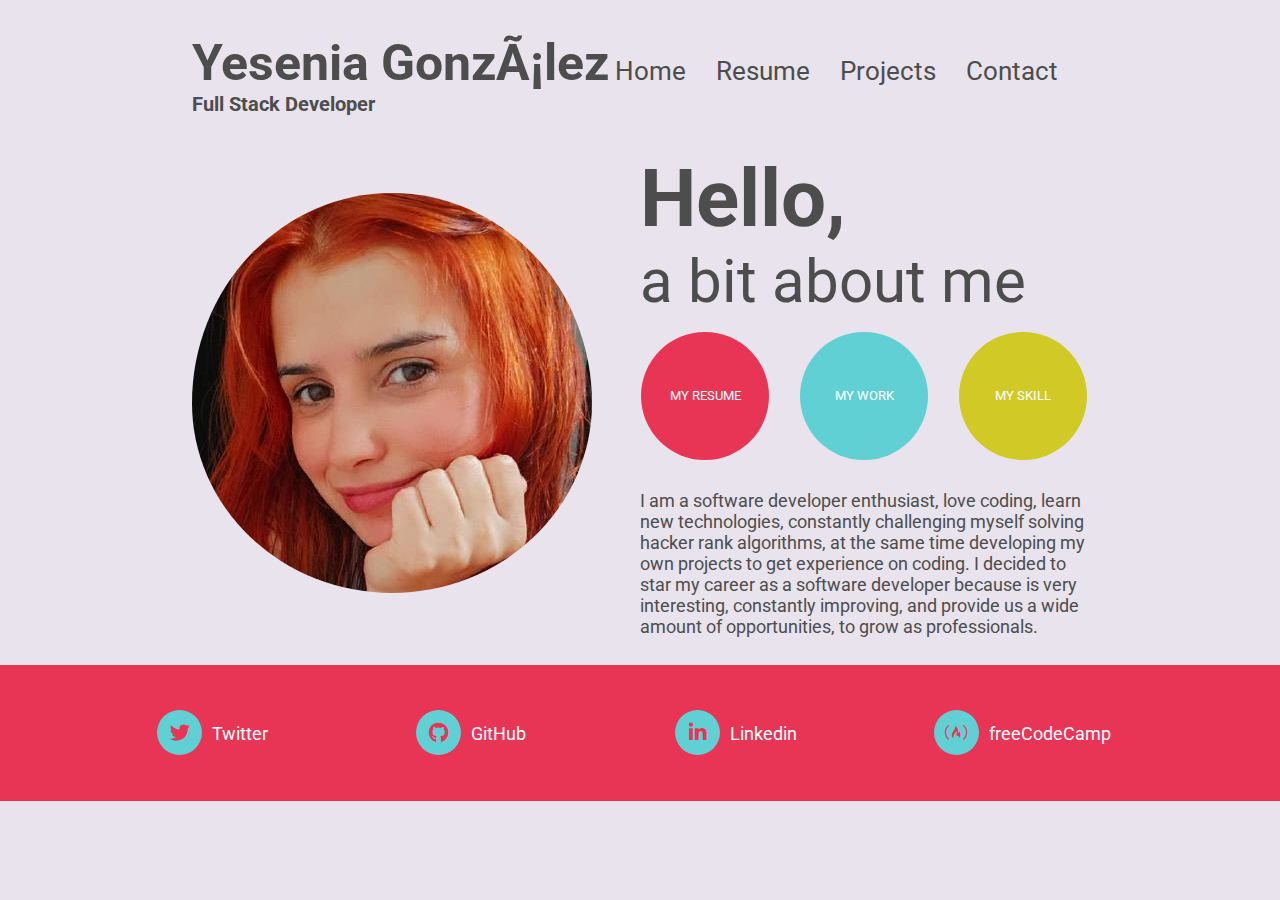
<file: index.html>
<!DOCTYPE html>
<html>
  <head>
    <title>Site Web Personal</title>
    <meta charset="uft-8" />
    <link rel="stylesheet" type="text/css" href="index.css" />
    <link
      rel="stylesheet"
      href="https://cdnjs.cloudflare.com/ajax/libs/font-awesome/6.1.0/css/all.min.css"
    />
    <link
      href="https://fonts.googleapis.com/css2?family=Roboto:wght@100&family=Share+Tech+Mono&display=swap"
      rel="stylesheet"
    />
    <link
      rel="stylesheet"
      href="https://maxcdn.bootstrapcdn.com/font-awesome/4.4.0/css/font-awesome.min.css"
    />
    <script src="index.js"></script>
  </head>
  <body>
    <header>
      <div>
        <h1 class="my-name">Yesenia González</h1>
        <h4 class="my-ocupation">Full Stack Developer</h4>
      </div>
      <nav class="nav-header">
        <a href="#home" class="sections" onclick="mostrarHome()">Home</a>
        <a href="#resume" class="sections" onclick="mostrarResume()">Resume</a>
        <a href="#projects" class="sections" onclick="mostrarProjects()"
          >Projects</a
        >
        <a href="#contact" class="sections" onclick="mostrarContact()"
          >Contact</a
        >
      </nav>
    </header>
    <section id="home">
      <img src="68444001.jpeg" alt="My face" />
      <div class="about-me">
        <h2 class="hello">Hello,</h2>
        <h3 class="abaut-me">a bit about me</h3>
        <nav class="nav-home">
          <a href="#resume" class="my-resume enlace" onclick="mostrarResume()"
            >MY RESUME</a
          >
          <a href="#projects" class="my-work enlace" onclick="mostrarProjects()"
            >MY WORK</a
          >
          <a href="#myskill" class="my-skill enlace" onclick="mostrarResume()"
            >MY SKILL</a
          >
        </nav>
        <p class="instroduction-me">
          I am a software developer enthusiast, love coding, learn new
          technologies, constantly challenging myself solving hacker rank
          algorithms, at the same time developing my own projects to get
          experience on coding. I decided to star my career as a software
          developer because is very interesting, constantly improving, and
          provide us a wide amount of opportunities, to grow as professionals.
        </p>
      </div>
    </section>
    <section id="resume">
      <div>
        <h3 class="resume-title">RESUME</h3>
        <div class="subtitle">
          <h3 class="section-resume">Professional info​​</h3>
          <p class="paragraph">
            I am a self-taught developer, I have been working on my own software
            development projects for about a year
          </p>
          <div id="myskill" class="lenguages">
            <i class="fa-solid fa-globe"></i>
            <h3 class="lenguages-subtitle">Languages</h3>
            <ul class="list-lenguages">
              <li>JavaScript</li>
              <li>HTML/CSS</li>
            </ul>
          </div>
        </div>
        <div class="subtitle">
          <h3 class="section-resume">Work experience</h3>
          <p class="paragraph">
            I have worked developing personal projects such as: tic toe game,
            overcoming hackerrank challenges, freeCodeCamp projects among others
          </p>
        </div>
        <div class="subtitle certifications">
          <h3 class="section-resume">Education</h3>
          <div>
            <p class="paragraph">
              FreeCodeCamp <br />
              2021 - present
            </p>
            <a
              class="certificactions-link"
              href="https://www.freecodecamp.org/certification/YESENIA2012/responsive-web-design"
              target="blanck"
              >Certification in Responsive Web Design</a
            >
            <p class="paragraph">
              Through this course I learned about the basic things of HTML and
              CSS and everything that can be achieved in terms of the design of
              a web page using these two tools, since HTML gives semantic
              content to the page and CSS gives it semantic content. style to
              it, which results in an eye-catching and attractive web page or
              application of thousands of users
            </p>
            <a
              class="certificactions-link"
              href="https://www.freecodecamp.org/certification/YESENIA2012/javascript-algorithms-and-data-structures"
              target="blanck"
              >Certification in JavaScript Algorithms and Data Structures</a
            >
            <p class="paragraph">
              In this course I am learning about the basic things of javaScript
              and how to access the information of arrays and objects and
              everything that can be done with it, this course is very
              interesting since it teaches the most important things to know
              about javaScript such as the scope of variables, how functions
              work and what can be done with them
            </p>
            <a
              class="certificactions-link"
              href="https://www.freecodecamp.org/certification/YESENIA2012/front-end-development-libraries"
              target="blanck"
              >Certification in Front End Development Libraries</a
            >
            <p class="paragraph">
              In this course I learned the importance of using libraries like
              React, since they allow to make the code simpler and more
              organized, being the same easier to read for other developers,
              this course allowed me to have knowledge about the different
              libraries that I can use as a frontend developer.
            </p>
            <a
              class="certificactions-link"
              href="https://www.freecodecamp.org/certification/YESENIA2012/back-end-development-and-apis"
              target="blanck"
              >Certification in Back End Development and APIs</a
            >
            <p class="paragraph">
              In this course I learned to use different technologies focused on
              backend development, such as Express, Node.js, mongoDB, Mongoose
              and to use NPM NPM allows you to install, create and share
              JavaScript code packages written for Node.js. Node.js allows
              developers to write back-end programs using JavaScript, Express
              allows you to create a server and handle routing for your
              application. MongoDB is a database application that stores JSON
              documents or records.
            </p>
          </div>
        </div>
      </div>
    </section>
    <section id="projects">
      <div class="section-projects">
        <h3 class="sections-title">LATEST PROJECTS</h3>
      </div>
      <div class="container-project">
        <div class="project-1">
          <div class="num-project">Project | 01</div>
          <iframe
            class="video"
            src="https://www.youtube.com/embed/SchRry2Kzd0"
            frameborder="0"
            allowfullscreen
          ></iframe>
        </div>
        <div class="description-project">
          <a
            class="link-page"
            href="https://yesenia2012.github.io/TRIKI-GAME/"
            target="blanck"
            >TIC TAC TOE GAME</a
          >
          <p>
            I made the tic tac toe game using technologies like
            <span class="bold">Html, Css and JavaScript</span>. The game
            consists of the player who manages to make a row with his pieces
            wins, the table can have the number of rows and columns that the
            players want, no has a limit.
          </p>
        </div>
      </div>
      <div class="container-project">
        <div class="project-2">
          <div class="num-project">Project | 02</div>
          <iframe
            class="video"
            src="https://www.youtube.com/embed/A93Bwt3TYN0"
            frameborder="0"
            allowfullscreen
          ></iframe>
        </div>
        <div class="description-project">
          <a
            class="link-page"
            href=" https://yesenia2012.github.io/pendings-list/"
            target="blanck"
            >TO DO LIST</a
          >
          <p>
            I made the to do list page using technologies like
            <span class="bold">Html, Css and JavaScript</span> The app consists
            of entering the pending list that the user has and moving them to
            other columns depending on the status of the task.
          </p>
        </div>
      </div>
      <div class="container-project">
        <div class="project-3">
          <div class="num-project">Project | 03</div>
          <iframe
            class="video"
            src="https://www.youtube.com/embed/dlg8IMuFmf4"
            frameborder="0"
            allowfullscreen
          ></iframe>
        </div>
        <div class="description-project">
          <a
            class="link-page"
            href="https://yesenia2012.github.io/random-quote-machine/release/index.html"
            target="blanck"
            >QUOTE RANDOM GENERATOR
          </a>
          <p>
            This project was made with technologies such as
            <span class="bold">javaScript, Html, Css and React library</span>,
            the page consists of showing a random phrase when I click on the new
            appointment button, this will cause a change in the phrase and in
            the colors of the page
          </p>
        </div>
      </div>
      <div class="container-project">
        <div class="project-4">
          <div class="num-project">Project | 04</div>
          <iframe
            class="video"
            src="https://www.youtube.com/embed/1x8DV1KfVfI"
            frameborder="0"
            allowfullscreen
          ></iframe>
        </div>
        <div class="description-project">
          <a
            class="link-page"
            href="https://yesenia2012.github.io/drum-machine/release/index.html"
            target="blanck"
            >DRUM MACHINE</a
          >
          <p>
            This project was made with technologies such as
            <span class="bold">javaScript, Html, Css and React library</span>,
            The page contains a keyboard, if we press either with our keyboard
            or with the mouse the letters, we will hear a sound
          </p>
        </div>
      </div>
      <div class="container-project">
        <div class="project-5">
          <div class="num-project">Project | 05</div>
          <iframe
            class="video"
            src="https://www.youtube.com/embed/jABLueAwwDE"
            frameborder="0"
            allowfullscreen
          ></iframe>
        </div>
        <div class="description-project">
          <a
            class="link-page"
            href="https://yesenia2012.github.io/chronometer-project/release/index.html"
            target="blanck"
            >POMODORO CLOCK</a
          >
          <p>
            This project was made with technologies such as
            <span class="bold">javaScript, Html, Css and React library</span> It
            is a timer that divides time into intervals, this allows a person to
            take active breaks in the activities they perform.
          </p>
        </div>
      </div>
      <div class="container-project">
        <div class="project-6">
          <div class="num-project">Project | 06</div>
          <iframe
            class="video"
            src="https://www.youtube.com/embed/n0dXhyh0DD4"
            frameborder="0"
            allowfullscreen
          ></iframe>
        </div>
        <div class="description-project">
          <a
            class="link-page"
            href="https://yesenia2012.github.io/calculator-project/release/index.html"
            target="blanck"
            >CALCULATOR</a
          >
          <p>
            This project was made with technologies such as
            <span class="bold">javaScript, Html, Css and React library</span>
            This project is a calculator that performs the basic operations,
            such as adding, subtracting, multiplying and dividing.
          </p>
        </div>
      </div>
      <div class="container-project-last">
        <div class="project-7">
          <div class="num-project">Project | 07</div>
          <iframe
            class="video"
            src="https://www.youtube.com/embed/HWVZr-9vsNQ"
            frameborder="0"
            allowfullscreen
          ></iframe>
        </div>
        <div class="description-project">
          <a
            class="link-page"
            href="https://yesenia2012.github.io/Markdown-Previewer/release/index.html"
            target="blanck"
            >MARKDOWN PREVIEWER</a
          >
          <p>
            The Markdown Preview project was made with technologies such as
            <span class="bold">Html, Css, JavaScript and React library</span>
            was used. In this project I implement a code editor, where you can
            type in code and visualize it on other component.
          </p>
        </div>
      </div>
    </section>
    <section id="contact">
      <h3 class="contact-title">CONTACT</h3>
      <form class="data">
        <p class="p-form">Looking forward to answering your email</p>
        <div class="form">
          <input
            type="text"
            name="name"
            id="name"
            class="form-control"
            placeholder="Enter your name"
            required
          />
        </div>
        <div class="form">
          <input
            type="email"
            name="email"
            id="email"
            class="form-control"
            placeholder="Enter your Email"
            required
          />
        </div>
        <div class="form">
          <input
            type="tel"
            name="tel"
            id="tel"
            placeholder="Enter your Phone"
          />
        </div>
        <div class="form">
          <textarea
            id="comments"
            class="input-textarea"
            name="comment"
            placeholder="Type your messagge here..."
          ></textarea>
        </div>
        <button type="submit">Submit</button>
      </form>
      <nav class="nav-contact">
        <a href="https://twitter.com/yezzegonzalez" target="blanck"
          ><i class="contact-icon fa-brands fa-twitter"></i
        ></a>
        <a href="https://github.com/YESENIA2012" target="blanck"
          ><i class="contact-icon fa-brands fa-github"></i
        ></a>
      </nav>
      <p class="p-my-informacion">
        Cell 320-846-8659 <br />Email ygonzalezp9@uniminuto.edu.co
      </p>
    </section>
    <footer>
      <nav class="nav-footer">
        <a
          class="a-footer"
          href="https://twitter.com/yezzegonzalez"
          target="blanck"
          ><i class="icon fa-brands fa-twitter"></i> Twitter</a
        >
        <a
          class="a-footer"
          href="https://github.com/YESENIA2012"
          target="blanck"
          ><i class="icon fa-brands fa-github"></i> GitHub</a
        >
        <a
          class="a-footer"
          href="https://www.linkedin.com/in/yesenia-gonzalez-012697181/"
          target="blanck"
          ><i class="icon fa-brands fa-linkedin"></i> Linkedin</a
        >
        <a
          class="a-footer"
          href="https://www.freecodecamp.org/YESENIA2012"
          target="blanck"
          ><i class="icon fa-brands fa-free-code-camp"></i> freeCodeCamp</a
        >
      </nav>
    </footer>
  </body>
</html>
</file>
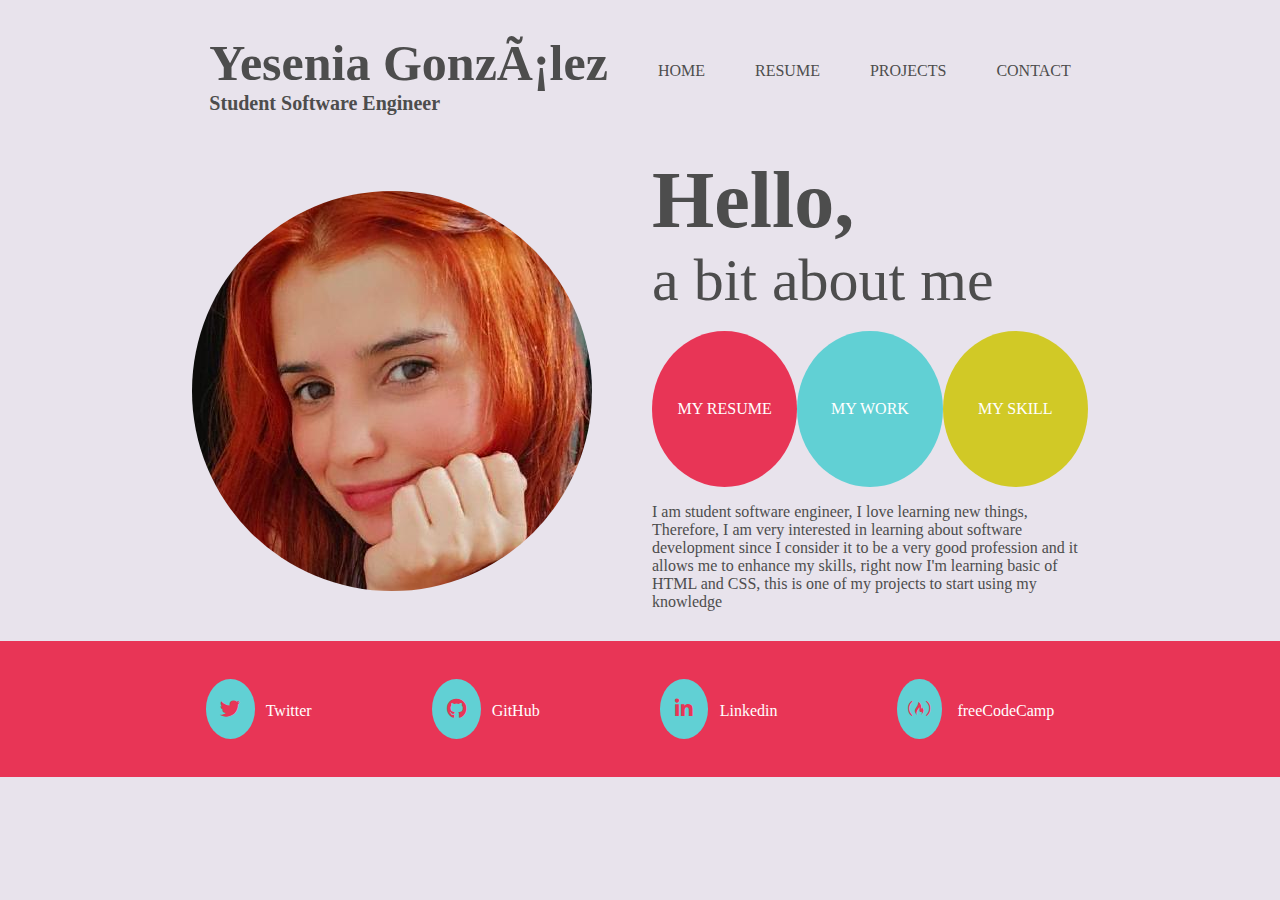
<file: personalWebsite.html>
<!DOCTYPE html>
<html>
    <head>
        <title>Sitio Web Personal</title>
        <meta charset="uft-8">
        <link rel="stylesheet" type="text/css" href="personalWensite.css">
        <link rel="stylesheet" href="https://cdnjs.cloudflare.com/ajax/libs/font-awesome/6.1.0/css/all.min.css"/>
        <link rel="stylesheet" href="https://maxcdn.bootstrapcdn.com/font-awesome/4.4.0/css/font-awesome.min.css">
        <script src="personalWebsite.js"></script>
    </head>
    <body>
        <header>
            <div class="nombre">
                <h1 class="name">Yesenia González</h1>
                <h4 class="ocupation">Student Software Engineer</h4>
            </div>   
            <nav class="nav-link">
                <ul class="nav-header">              
                    <li><a href="#home" class="sectiones" onclick="mostrarHome()" >HOME</a></li>
                    <li><a href="#resume" class="sectiones" onclick="mostrarResume()">RESUME</a></li>
                    <li><a href="#projects" class="sectiones" onclick="mostrarProjects()" >PROJECTS</a></li>
                    <li><a href="#contact" class="sectiones" onclick="mostrarContact()" >CONTACT</a></li>
                </ul>
            </nav>
        </header>
            <section id="home">
                <img src="68444001.jpeg" alt="My face">
                <div class="about-me">
                    <h2 class="hello">Hello,</h2>
                    <h3 class="abaut-me">a bit about me</h3>
                    <nav class="nav">
                        <ul class="enlace-wel">              
                            <li class="my-resume enlace-welcome"><a href="#resume" class="enlace" onclick="mostrarResume()" >MY RESUME</a></li>
                            <li class="my-work enlace-welcome"><a href="#projects" class="enlace" onclick="mostrarProjects()" >MY WORK</a></li>
                            <li class="my-skill enlace-welcome"><a href="#myskill" class="enlace" onclick="mostrarResume()" >MY SKILL</a></li>
                        </ul>
                    </nav>
                    <p>I am student software engineer, I love learning new things, Therefore, I am very interested in learning 
                        about software development since I consider it to be a very good profession and it allows me to enhance my skills, right now I'm learning basic of HTML and CSS, this is one of my projects to start using my knowledge
                    </p>
                </div>
            </section>
            <section id="resume">
                <div>
                    <div>
                        <h3 class="resume-title">RESUME</h3>
                        <div class="subtitle profesion-section">
                            <h3 class="subtitle-resume">Professional info​​</h3>
                            <p class="paragraph">I am a self-taught developer, I have been working on my own software development projects for about a year</p>
                            <div id="myskill" class="lenguages">
                                <i class="fa-solid fa-globe"></i>
                                <h3 class="lenguages lenguages-subtitle"> Languages</h3>
                                <ul class="lenguages list-lenguages">
                                    <li class="lenguajes-know">JavaScript</li>
                                    <li class="lenguajes-know">HTML/CSS</li>                         
                                </ul>
                            </div>
                        </div>      
                        <div class="subtitle work">
                            <h3 class="subtitle-resume">Work experience</h3>
                            <p class="paragraph">I have worked developing personal projects such as: tic toe game, overcoming hackerrank challenges, freeCodeCamp projects among others</p>
                        </div>
                        <div class="subtitle certifications">
                            <h3 class="education subtitle-resume">Education</h3>
                            <p class="cursos">FreeCodeCamp <br> 2021 - present
                                <ul class="list-certificactions">
                                    <li class="certificactions-list"><a class="certificactions-list" href="https://www.freecodecamp.org/certification/YESENIA2012/responsive-web-design" target="blanck">Certificación in Responsive Web Desig</a><br>
                                        <p>Through this course I learned about the basic things of HTML and CSS and everything that can be achieved in terms of the design of a web page using these two tools, since HTML gives semantic content to the page and CSS gives it semantic content. style to it, which results in an eye-catching and attractive web page or application of thousands of users</p>
                                    </li><br>
                                    <li class="certificactions-list"><a class="certificactions-list">JavaScript Algorithms and Data Structures in progress</a>
                                        <p>In this course I am learning about the basic things of javaScript and how to access the information of arrays and objects and everything that can be done with it, this course is very interesting since it teaches the most important things to know about javaScript such as the scope of variables, how functions work and what can be done with them</p>
                                    </li>
                                </ul>
                            </p>   
                        </div>
                    </div>
                </div>
            </section>
            <section id="projects">
                <div class="section-projects-1">
                    <h3 class="projects-title">LATEST PROJECTS</h3>    
                    <div>
                        <div class="project-1">Project | 01</div>
                        <iframe class="video" src="https://www.youtube.com/embed/QPgkHxrz81o" frameborder="0" allowfullscreen></iframe>
                    </div>
                    <div class="name-game"><a href="https://yesenia2012.github.io/TRIKI-GAME/" target="blanck">TIC TAC TOE GAME</a>
                        <p class="game-explanation">I made the tic tac toe game using the HTML, CSS and JavaScript languages, the game consists of the player who manages to make a row with his pieces wins, the table can have the number of rows and columns that the players want, no has a limit.</p>
                    </div>                   
                </div>
            </section>
            <section id="contact">
                <h3 class="contact-title">CONTACT</h3>
                <form class="data">
                    <p class="p-contact">
                        Looking forward to answering your email
                    </p>
                    <div class="form">
                        <input type="text" name="name" id="name" class="form-control" placeholder="Enter your name" required/>
                  </div>
                  <div class="form">
                    <input type="email" name="email" id="email" class="form-control" placeholder="Enter your Email" required/>
                  </div>
                  <div class="form">
                      <input type="tel" name="tel" id="tel"placeholder="Enter your Phone"/>
                  </div>
                  <div class="form">
                    <textarea id="comments" class="input-textarea" name="comment" placeholder="Type your messagge here..."></textarea>
                  </div>
                  <button type="submit">Submit</button>
                </form>
                <nav class="nav-contact">
                    <ul>
                        <li class="icon-contact"><a  href="https://twitter.com/yezzegonzalez" target="blanck"><i class="contact-icon fa-brands fa-twitter"></i></a></li>
                        <li class="icon-contact"><a href="https://github.com/YESENIA2012" target="blanck"><i class="contact-icon fa-brands fa-github"></i></a></li>
                    </ul>
                </nav>
                <p class="p-contact-2">Cell 320-846-8659 <br>Email ygonzalezp9@uniminuto.edu.co</p>
                <p></p>
            </section> 
        <footer>
            <nav class="nav-footer">
                <ul class="ul-footer">
                    <li class="icon-footer"><a class="a-footer" href="https://twitter.com/yezzegonzalez" target="blanck"><i class="fa-brands fa-twitter"></i> Twitter</a></li>
                    <li class="icon-footer"><a class="a-footer" href="https://github.com/YESENIA2012" target="blanck"><i class="fa-brands fa-github"></i> GitHub</a></li>
                    <li class="icon-footer"><a class="a-footer" href="https://www.linkedin.com/in/yesenia-gonzalez-012697181/" target="blanck"><i class="fa-brands fa-linkedin"></i> Linkedin</a></li>
                    <li class="icon-footer"><a class="a-footer" href="https://www.freecodecamp.org/YESENIA2012" target="blanck"><i class="fa-brands fa-free-code-camp"></i> freeCodeCamp</a></li>
                </ul>
            </nav>
        </footer>
    </body>
</html>
</file>
<file: index.css>
:root {
  --color_1: rgb(97 208 212);
  --color_2: rgb(209 201 38);
  --color_3: rgb(232 53 86);
  --color_4: rgb(155 35 57);
  --color_5: rgb(65 139 141);
  --color_6: rgb(139 134 25);
}

li {
  list-style: none;
}

* {
  color: rgb(77, 77, 77);
  font-family: "Roboto", sans-serif;
}

body {
  background-color: rgb(232, 227, 236);
  margin: 0px;
  font-size: 18px;
  display: grid;
}

a {
  display: grid;
  align-items: center;
  justify-content: center;
  text-decoration: none;
}

img {
  margin-right: 40px;
  border-radius: 50%;
}

section {
  justify-content: space-around;
  align-items: center;
  margin: auto;
  padding: 10px;
}

footer {
  height: 136px;
  width: 100%;
  background-color: var(--color_3);
  margin-bottom: 50px;
  display: grid;
  align-items: center;
  justify-content: space-around;
}

.sections {
  font-weight: 400;
  font-size: 26px;
  padding-right: 30px;
}

.sections:hover {
  color: var(--color_1);
}

/*Here I style the header*/
header {
  display: grid;
  grid-template-columns: 2fr 2fr;
  justify-content: center;
  margin: auto;
  width: 70%;
}

.my-name {
  margin-bottom: 0;
  font-size: 50px;
}

.my-ocupation {
  margin-top: 0;
  font-size: 20px;
}

.nav-header {
  display: flex;
  flex-direction: row;
  align-items: center;
  justify-content: space-between;
}

/*Here I style the home section*/
#home {
  display: grid;
  grid-template-columns: 1fr 1fr;
  width: 70%;
  height: auto;
  animation: fadeIn 2s;
}

.abaut-me {
  font-size: 60px;
  margin-top: 0;
  margin-bottom: 15px;
  font-weight: normal;
}

.hello {
  font-size: 80px;
  margin: 0;
}

.nav-home {
  display: grid;
  grid-template-columns: repeat(3, 130px);
  align-items: center;
  justify-content: space-between;
  font-size: 13px;
  cursor: pointer;
}

.enlace {
  width: 120px;
  height: 120px;
  border-radius: 50%;
  margin: auto;
  padding: 3%;
  color: white;
}

.my-resume {
  background: var(--color_3);
  animation: fadeIn 2s;
}

.my-resume:hover {
  background-color: var(--color_4);
}

.my-work {
  background-color: var(--color_1);
  animation: fadeIn 2s;
}

.my-work:hover {
  background-color: var(--color_5);
}

.instroduction-me {
  margin-top: 30px;
}

.my-skill:hover {
  background-color: var(--color_6);
}

/*Here I style the resume section*/
#resume {
  width: 80%;
  display: none;
  animation: fadeIn 2s;
  margin-right: 230px;
  margin-bottom: 20px;
}

.resume-title {
  border-bottom: 1px solid gray;
  width: 650px;
}

/*I give style to the title of the resume and projects section*/
.resume-title,
.projects {
  font-size: 40px;
  font-weight: normal;
  margin: 0;
}

.subtitle {
  border-bottom: 1px solid gray;
  display: grid;
  grid-template-columns: 4fr 12fr;
  justify-content: center;
  align-items: center;
  width: 650px;
  height: 200px;
}

.section-resume {
  width: 120px;
  height: 120px;
  border-radius: 50%;
  background: var(--color_3);
  display: grid;
  align-items: center;
  text-align: left;
  margin: 0px auto;
  padding: 3%;
  color: white;
  margin-right: 10%;
}

.paragraph {
  text-align: justify;
  width: 90%;
  margin-left: 15px;
}

#myskill {
  display: grid;
  position: absolute;
  left: 780px;
  margin: 0px 0px 25px calc((100% - 980px) * 0.5);
  margin-top: 50px;
  animation: fadeIn 2s;
}

.my-skill {
  background-color: var(--color_2);
}

.lenguages-subtitle {
  border-bottom: 1px solid gray;
  padding-bottom: 20px;
}

.list-lenguages {
  padding: 0;
}

.fa-globe {
  font-size: 30px;
  width: 45px;
  height: 45px;
  border-radius: 50%;
  background: var(--color_1);
  margin: 0px auto;
  padding: 3%;
  color: white;
}

.certificactions-link {
  display: block;
  text-align: left;
  padding-left: 15px;
  margin-top: inherit;
}

.certificactions-link:hover {
  color: var(--color_1);
}

.certifications {
  height: auto;
  align-items: flex-start;
  margin-top: 30px;
  border-bottom: none;
}

/*Here I style the projects section*/
#projects {
  width: 60%;
  height: auto;
  display: none;
  animation: fadeIn 2s;
}

.sections-title {
  border-bottom: 1px solid grey;
  font-size: 40px;
  font-weight: normal;
  margin-bottom: 0;
  margin-top: 0px;
}

.video {
  width: 494px;
  height: 300px;
  position: absolute;
}

.num-project {
  width: 100px;
  height: 100px;
  border-radius: 50%;
  background: var(--color_1);
  display: flex;
  align-items: center;
  justify-content: center;
  color: white;
  position: absolute;
  margin-left: 550px;
}

/* other line */
.description-project {
  border-top: 1px solid gray;
  padding-top: 30px;
  margin: 120px 0 40px 550px;
}

.link-page {
  justify-content: flex-start;
  font-weight: bolder;
  color: black;
}

.link-page:hover {
  color: var(--color_1);
}

/* border */
.container-project {
  margin-top: 40px;
  border-bottom: 1px solid gray;
}

.container-project-last {
  margin-top: 40px;
  margin-bottom: 10px;
}

.bold {
  font-weight: bold;
  color: black;
}

/*Here I style the contact section*/
#contact {
  grid-template-columns: 4fr 5fr;
  width: 60%;
  display: none;
  animation: fadeIn 2s;
}

.contact-title {
  font-size: 40px;
  font-weight: normal;
  height: 350px;
  margin-right: 80px;
  margin-top: 10px;
}

.data {
  height: 390px;
}

.nav-contact {
  display: grid;
  grid-template-columns: 1fr 1.5fr;
  position: absolute;
  margin-top: 90px;
}

i.contact-icon.fa-brands {
  width: 32px;
  height: 32px;
  border-radius: 50%;
  background: black;
  color: white;
  text-align: center;
  display: grid;
  align-items: center;
}

.p-form {
  padding-bottom: 10px;
  margin-top: 0;
  margin-bottom: 20px;
}

input {
  height: 27px;
}

textarea {
  height: 123px;
}

input,
textarea {
  width: 380px;
  background-color: var(--color_3);
  border-color: var(--color_3);
}

.form {
  padding-bottom: 5px;
}

::placeholder {
  color: white;
}

button {
  border: none;
  color: black;
  background-color: rgb(232, 227, 236);
  padding-left: 340px;
  font-weight: bold;
}

.icon {
  width: 45px;
  height: 45px;
  border-radius: 50%;
  background: var(--color_1);
  color: var(--color_3);
  margin-right: 10%;
  font-size: 20px;
}

/*Here I center the icons in their container elements*/
i.fa-brands,
i.fa-solid.fa-globe {
  display: grid;
  text-align: center;
  align-items: center;
}

.p-my-informacion {
  position: absolute;
  margin-top: 190px;
  font-size: 15px;
}

button:hover {
  color: var(--color_1);
  cursor: pointer;
}

/*Here I style the footer section*/
.nav-footer {
  display: grid;
  grid-template-columns: 0.5fr 0.5fr 0.5fr 0.5fr;
  padding-left: 70px;
  justify-content: center;
}

.a-footer {
  display: grid;
  grid-template-columns: 1fr 1fr 1fr 1fr;
  grid-column-gap: 10px;
  width: 80%;
  color: white;
  align-items: baseline;
}

.icon-footer {
  padding-right: 70px;
}

/*Here the animation of each section was made*/
@keyframes fadeIn {
  from {
    opacity: 0;
  }

  to {
    opacity: 1;
  }
}

@media (min-width: 600px) {
  #home {
    height: auto;
  }
  img {
    padding-bottom: 20px;
  }
  #projects {
    width: 85%;
  }
  .enlace {
    color: white;
  }
}

@media (min-width: 800px) {
  .nav-contact {
    left: 70px;
  }
  .p-my-informacion {
    left: 70px;
  }
}

@media (min-width: 1000px) {
  .nav-contact {
    left: 290px;
  }
  .p-my-informacion {
    left: 290px;
  }
  #projects {
    width: 60%;
  }
}
</file>
<file: personalWensite.css>
:root {
  --color_1: rgb(97 208 212);
  --color_2: rgb(209 201 38);
  --color_3: rgb(232 53 86);
  --color_4: rgb(155 35 57);
  --color_5: rgb(65 139 141);
  --color_6: rgb(139 134 25);
}

* {
  color: rgb(77, 77, 77);
}
body {
  background-color: rgb(232, 227, 236);
  margin: 0px;
  font-size: 16px;
}

li {
  list-style: none;
  padding-left: 50px;
}

a {
  text-decoration: none;
}
.sectiones:hover {
  color: var(--color_1);
}

h1,
h2,
h4 {
  font-weight: bold;
}

.hello {
  font-size: 80px;
  margin: 0;
}
.abaut-me {
  font-size: 60px;
  margin: 0;
  font-weight: normal;
}

header {
  display: flex;
  flex-direction: row;
  justify-content: center;
  margin: auto;
}

.nav-link,
ul {
  display: flex;
  flex-direction: row;
  align-items: center;
  padding: 0;
}

#home {
  animation: fadeIn 2s;
}

.name {
  margin-bottom: 0;
  font-size: 50px;
}
.ocupation {
  margin-top: 0;
  font-size: 20px;
}

section {
  display: flex;
  flex-direction: row;
  justify-content: space-around;
  align-items: center;
  width: 70%;
  margin: auto;
  padding: 10px;
  height: 480px;
}

img {
  margin-right: 60px;
  border-radius: 50%;
}

.enlace-welcome {
  width: 130px;
  height: 130px;
  border-radius: 50%;
  display: flex;
  justify-content: center;
  align-items: center;
  text-align: center;
  margin: 0px auto;
  padding: 3%;
}

.enlace-welcome:hover {
  cursor: pointer;
}

.my-resume {
  background: var(--color_3);
  animation: fadeIn 2s;
}

.my-resume:hover {
  background-color: var(--color_4);
}

.my-work {
  background-color: var(--color_1);
  animation: fadeIn 2s;
}

.my-work:hover {
  background-color: var(--color_5);
}

.my-skill {
  background-color: var(--color_2);
  animation: fadeIn 2s;
}

.my-skill:hover {
  background-color: var(--color_6);
}

.enlace {
  color: white;
}

#resume {
  display: grid;
  grid-template-rows: (3, 80px);
  height: 1000px;
  justify-content: center;
  width: 80%;
  padding-left: 300px;
  display: none;
  animation: fadeIn 2s;
}

@keyframes fadeIn {
  from {
    opacity: 0;
  }

  to {
    opacity: 1;
  }
}

.resume-title {
  border-bottom: 1px solid gray;
  width: 800px;
}

.profesion-section {
  display: flex;
  flex-direction: column;
}

.resume-title,
.projects {
  font-size: 90px;
  font-weight: normal;
  margin: 0;
}

.subtitle-resume {
  width: 120px;
  height: 120px;
  border-radius: 50%;
  background: var(--color_3);
  display: flex;
  align-items: center;
  text-align: center;
  justify-content: center;
  margin: 0px auto;
  padding: 3%;
  color: white;
  margin-right: 10%;
  margin-left: 0px;
}
.subtitle {
  border-bottom: 1px solid gray;
  display: flex;
  flex-direction: row;
  justify-content: center;
  align-items: center;
  width: 70%;
  height: 200px;
  padding: auto;
}

.paragraph {
  width: 500px;
}

#myskill {
  display: grid;
  position: absolute;
  left: 900px;
  margin: 0px 0px 25px calc((100% - 980px) * 0.5);
  margin-top: 50px;
  animation: fadeIn 2s;
}

.lenguages-subtitle {
  border-bottom: 1px solid gray;
  padding-bottom: 20px;
}

.list-lenguages,
.list-certificactions {
  display: block;
}

.lenguajes-know {
  padding-left: 0;
}

.fa-globe {
  text-align: center;
  font-size: 35px;
  width: 40px;
  height: 40px;
  border-radius: 50%;
  background: var(--color_1);
  display: flex;
  margin: 0px auto;
  padding: 5%;
  color: white;
}

.work {
  position: relative;
}

.certificactions-list {
  display: block;
}

.education {
  margin: 0;
  position: absolute;
  margin-top: 20px;
  width: 80px;
  height: 80px;
  margin-left: 30px;
}

.cursos {
  padding-left: 280px;
  padding-top: 50px;
}
.list-certificactions {
  padding-left: 230px;
}

.certifications {
  height: auto;
  display: grid;
  align-items: baseline;
  border-bottom: none;
}

#projects {
  height: auto;
  width: 60%;
  display: grid;
  grid-template-columns: (2, 80px);
  justify-content: center;
  display: none;
  animation: fadeIn 2s;
}

.projects-title {
  border-bottom: 1px solid grey;
  width: 900px;
  font-size: 90px;
  font-weight: normal;
  margin-bottom: 30px;
  margin-top: 0px;
  padding-bottom: 25px;
}

.video {
  width: 494px;
  height: 300px;
  position: absolute;
}

.project-1 {
  width: 100px;
  height: 91px;
  border-radius: 50%;
  background: var(--color_1);
  display: flex;
  align-items: center;
  justify-content: center;
  color: white;
  position: absolute;
  margin-left: 550px;
}

.name-game {
  display: flex;
  flex-direction: column;
  position: relative;
  margin-left: 550px;
  margin-top: 140px;
  border-top: 1px solid gray;
  width: 40%;
  padding-top: 30px;
}

.section-projects-1 {
  height: 550px;
}

#contact {
  height: 500px;
  display: flex;
  flex-direction: row;
  flex-wrap: wrap;
  width: 60%;
  justify-content: flex-start;
  display: none;
  animation: fadeIn 2s;
}

.contact-title {
  font-size: 80px;
  font-weight: normal;
  height: 350px;
  margin-top: 30px;
  margin-right: 80px;
}

.p-contact {
  padding-bottom: 10px;
  margin-top: 0;
  margin-bottom: 20px;
}

.data {
  height: 350px;
}

input {
  height: 27px;
}

textarea {
  height: 123px;
}

input,
textarea {
  width: 380px;
  background-color: var(--color_3);
  border-color: var(--color_3);
}

.form {
  padding-bottom: 5px;
}

::placeholder {
  color: white;
}

button {
  border: none;
  color: black;
  background-color: rgb(232, 227, 236);
  padding-left: 340px;
  font-weight: bold;
}

.fa-brands {
  width: 60px;
  height: 60px;
  border-radius: 50%;
  background: var(--color_1);
  color: var(--color_3);
  margin-right: 10%;
  margin-left: 0px;
  font-size: 20px;
}

i.contact-icon.fa-brands {
  width: 40px;
  height: 40px;
  border-radius: 50%;
  background: black;
  color: white;
  text-align: center;
  display: grid;
  align-items: center;
}

i.fa-brands {
  display: grid;
  text-align: center;
  align-items: center;
}

.icon-contact {
  padding-left: 0;
  padding-right: 10px;
}

.nav-contact {
  position: absolute;
  margin-top: 100px;
}

.p-contact-2 {
  position: absolute;
  margin-top: 210px;
  font-size: 15px;
  padding-left: 10px;
}

button:hover {
  color: var(--color_1);
  cursor: pointer;
}

footer {
  height: 136px;
  width: 100%;
  background-color: var(--color_3);
  margin-bottom: 50px;
  display: flex;
  flex-direction: column;
  justify-content: space-evenly;
}

.nav-footer {
  display: flex;
  justify-content: center;
}

.ul-footer {
  color: white;
}

.a-footer {
  display: flex;
  color: white;
  align-items: baseline;
}

.icon-footer {
  padding-right: 70px;
}
</file>
